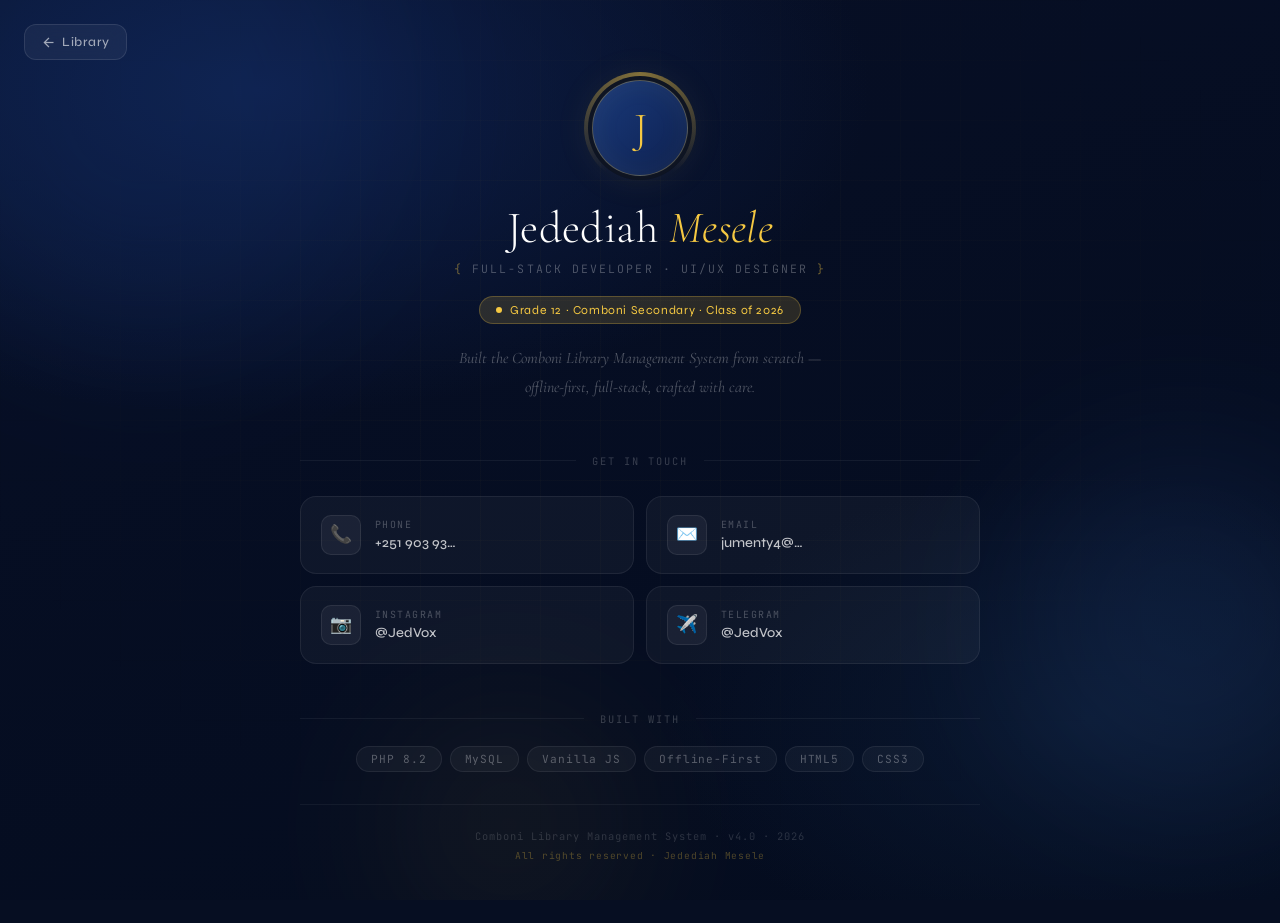
<file: developer.html>
<!DOCTYPE html>
<html lang="en">
<head>
  <meta charset="UTF-8">
  <meta name="viewport" content="width=device-width, initial-scale=1.0">
  <title>Jedediah Mesele · Developer</title>
  <link rel="preconnect" href="https://fonts.googleapis.com">
  <link href="https://fonts.googleapis.com/css2?family=Cormorant+Garamond:ital,wght@0,300;0,400;0,600;1,300;1,400&family=Syne:wght@400;500;700;800&family=JetBrains+Mono:wght@300;400&display=swap" rel="stylesheet">
  <link href="https://fonts.googleapis.com/icon?family=Material+Icons" rel="stylesheet">
  <style>
    *, *::before, *::after { box-sizing: border-box; margin: 0; padding: 0; }

    :root {
      --gold: #f5c842;
      --gold-dim: rgba(245, 200, 66, 0.15);
      --gold-border: rgba(245, 200, 66, 0.25);
      --navy: #060e22;
      --navy-mid: #0b1a38;
      --white: #ffffff;
      --white-60: rgba(255,255,255,0.6);
      --white-30: rgba(255,255,255,0.3);
      --white-10: rgba(255,255,255,0.08);
      --white-5: rgba(255,255,255,0.04);
    }

    html { scroll-behavior: smooth; }

    body {
      font-family: 'Syne', sans-serif;
      background: var(--navy);
      color: var(--white);
      min-height: 100vh;
      overflow-x: hidden;
    }

    /* ── BACKGROUND ── */
    .bg-scene {
      position: fixed; inset: 0; z-index: 0; overflow: hidden;
    }

    .bg-gradient {
      position: absolute; inset: 0;
      background: radial-gradient(ellipse 80% 60% at 20% 10%, #0d1f4a 0%, transparent 60%),
                  radial-gradient(ellipse 60% 50% at 85% 80%, #0a1830 0%, transparent 55%),
                  linear-gradient(160deg, #070f26 0%, #040c1e 100%);
    }

    .bg-grid {
      position: absolute; inset: 0;
      background-image:
        linear-gradient(rgba(245,200,66,0.025) 1px, transparent 1px),
        linear-gradient(90deg, rgba(245,200,66,0.025) 1px, transparent 1px);
      background-size: 60px 60px;
      mask-image: radial-gradient(ellipse 70% 70% at 50% 40%, black 30%, transparent 80%);
    }

    .orb {
      position: absolute;
      border-radius: 50%;
      filter: blur(80px);
      opacity: 0.18;
      animation: drift 12s ease-in-out infinite;
    }

    .orb-1 { width: 500px; height: 500px; background: #1a3a7a; top: -150px; left: -100px; animation-delay: 0s; }
    .orb-2 { width: 350px; height: 350px; background: #2a5090; top: 50%; right: -80px; animation-delay: -5s; }
    .orb-3 { width: 250px; height: 250px; background: #f5c842; bottom: -50px; left: 30%; animation-delay: -9s; opacity: 0.06; }

    @keyframes drift {
      0%, 100% { transform: translate(0, 0) scale(1); }
      33% { transform: translate(20px, -30px) scale(1.05); }
      66% { transform: translate(-15px, 20px) scale(0.97); }
    }

    /* ── LAYOUT ── */
    .page {
      position: relative; z-index: 1;
      min-height: 100vh;
      display: flex;
      align-items: center;
      justify-content: center;
      padding: 80px 24px 60px;
    }

    .card {
      width: 100%;
      max-width: 680px;
      animation: cardIn 0.9s cubic-bezier(0.16, 1, 0.3, 1) both;
    }

    @keyframes cardIn {
      from { opacity: 0; transform: translateY(32px); }
      to   { opacity: 1; transform: translateY(0); }
    }

    /* ── BACK BUTTON ── */
    .back-btn {
      position: fixed; top: 24px; left: 24px; z-index: 100;
      display: flex; align-items: center; gap: 6px;
      padding: 9px 16px;
      background: rgba(255,255,255,0.05);
      border: 1px solid rgba(255,255,255,0.1);
      border-radius: 12px;
      color: var(--white-60);
      font-family: 'Syne', sans-serif;
      font-size: 0.8rem;
      font-weight: 500;
      letter-spacing: 0.04em;
      text-decoration: none;
      backdrop-filter: blur(14px);
      transition: all 0.2s;
    }
    .back-btn:hover {
      background: rgba(255,255,255,0.1);
      color: var(--white);
      border-color: rgba(255,255,255,0.18);
    }
    .back-btn .material-icons { font-size: 15px; }

    /* ── HERO ── */
    .hero {
      text-align: center;
      margin-bottom: 52px;
      animation: fadeUp 0.8s 0.1s cubic-bezier(0.16,1,0.3,1) both;
    }

    @keyframes fadeUp {
      from { opacity: 0; transform: translateY(20px); }
      to   { opacity: 1; transform: translateY(0); }
    }

    /* Avatar */
    .avatar-wrap {
      position: relative;
      display: inline-block;
      margin-bottom: 28px;
    }

    .avatar-ring {
      position: absolute; inset: -8px;
      border-radius: 50%;
      background: conic-gradient(from 0deg, var(--gold), transparent 40%, transparent 60%, var(--gold) 100%);
      animation: spin 8s linear infinite;
      opacity: 0.5;
    }

    @keyframes spin { to { transform: rotate(360deg); } }

    .avatar-ring-inner {
      position: absolute; inset: -4px;
      border-radius: 50%;
      background: var(--navy);
    }

    .avatar {
      position: relative; z-index: 1;
      width: 96px; height: 96px;
      border-radius: 50%;
      background: linear-gradient(135deg, #1a3a7a, #0d2050);
      border: 1.5px solid rgba(245,200,66,0.3);
      display: flex; align-items: center; justify-content: center;
      font-family: 'Cormorant Garamond', serif;
      font-size: 2.6rem;
      font-weight: 300;
      color: var(--gold);
      animation: float 5s ease-in-out infinite;
      box-shadow: 0 0 40px rgba(245,200,66,0.1), inset 0 0 30px rgba(245,200,66,0.05);
    }

    @keyframes float {
      0%, 100% { transform: translateY(0); }
      50%       { transform: translateY(-8px); }
    }

    /* Name */
    .hero-name {
      font-family: 'Cormorant Garamond', serif;
      font-size: clamp(2rem, 5vw, 2.8rem);
      font-weight: 300;
      letter-spacing: 0.01em;
      color: var(--white);
      line-height: 1.1;
      margin-bottom: 8px;
    }

    .hero-name em {
      font-style: italic;
      color: var(--gold);
    }

    .hero-role {
      font-family: 'JetBrains Mono', monospace;
      font-size: 0.72rem;
      font-weight: 300;
      letter-spacing: 0.18em;
      text-transform: uppercase;
      color: var(--white-30);
      margin-bottom: 20px;
    }

    .hero-role::before { content: '{ '; color: var(--gold); opacity: 0.5; }
    .hero-role::after  { content: ' }'; color: var(--gold); opacity: 0.5; }

    /* Badge */
    .badge {
      display: inline-flex; align-items: center; gap: 8px;
      background: var(--gold-dim);
      border: 1px solid var(--gold-border);
      border-radius: 100px;
      padding: 6px 16px;
      font-size: 0.76rem;
      color: var(--gold);
      letter-spacing: 0.05em;
      margin-bottom: 20px;
    }

    .badge-dot {
      width: 6px; height: 6px;
      border-radius: 50%;
      background: var(--gold);
      animation: pulse 2s ease-in-out infinite;
    }

    @keyframes pulse {
      0%, 100% { opacity: 1; transform: scale(1); }
      50%       { opacity: 0.4; transform: scale(0.7); }
    }

    .hero-bio {
      font-family: 'Cormorant Garamond', serif;
      font-size: 1rem;
      font-style: italic;
      color: var(--white-30);
      line-height: 1.8;
      max-width: 380px;
      margin: 0 auto;
    }

    /* ── DIVIDER ── */
    .divider {
      display: flex; align-items: center; gap: 16px;
      margin-bottom: 28px;
    }
    .divider-line { flex: 1; height: 1px; background: rgba(255,255,255,0.06); }
    .divider-label {
      font-family: 'JetBrains Mono', monospace;
      font-size: 0.65rem;
      letter-spacing: 0.2em;
      text-transform: uppercase;
      color: rgba(255,255,255,0.2);
    }

    /* ── CONTACT GRID ── */
    .contact-grid {
      display: grid;
      grid-template-columns: 1fr 1fr;
      gap: 12px;
      margin-bottom: 48px;
      animation: fadeUp 0.8s 0.3s cubic-bezier(0.16,1,0.3,1) both;
    }

    .contact-card {
      position: relative;
      display: flex;
      align-items: center;
      gap: 14px;
      padding: 18px 20px;
      background: var(--white-5);
      border: 1px solid rgba(255,255,255,0.07);
      border-radius: 16px;
      text-decoration: none;
      color: var(--white);
      overflow: hidden;
      transition: all 0.25s cubic-bezier(0.16,1,0.3,1);
      group: true;
    }

    .contact-card::before {
      content: '';
      position: absolute; inset: 0;
      background: linear-gradient(135deg, rgba(245,200,66,0.06), transparent);
      opacity: 0;
      transition: opacity 0.25s;
    }

    .contact-card:hover {
      border-color: rgba(245,200,66,0.25);
      transform: translateY(-2px);
      box-shadow: 0 8px 30px rgba(0,0,0,0.3), 0 0 0 1px rgba(245,200,66,0.1);
    }

    .contact-card:hover::before { opacity: 1; }

    .contact-icon {
      width: 40px; height: 40px;
      border-radius: 10px;
      background: rgba(255,255,255,0.05);
      border: 1px solid rgba(255,255,255,0.08);
      display: flex; align-items: center; justify-content: center;
      font-size: 1.1rem;
      flex-shrink: 0;
      transition: all 0.25s;
    }

    .contact-card:hover .contact-icon {
      background: var(--gold-dim);
      border-color: var(--gold-border);
    }

    .contact-text { flex: 1; min-width: 0; }

    .contact-label {
      font-family: 'JetBrains Mono', monospace;
      font-size: 0.62rem;
      letter-spacing: 0.15em;
      text-transform: uppercase;
      color: rgba(255,255,255,0.25);
      margin-bottom: 3px;
    }

    .contact-value {
      font-size: 0.85rem;
      font-weight: 500;
      color: rgba(255,255,255,0.75);
      white-space: nowrap;
      overflow: hidden;
      text-overflow: ellipsis;
      transition: color 0.2s;
    }

    .contact-card:hover .contact-value { color: var(--white); }

    .contact-arrow {
      font-size: 14px;
      color: rgba(255,255,255,0.15);
      transition: all 0.2s;
      flex-shrink: 0;
    }

    .contact-card:hover .contact-arrow {
      color: var(--gold);
      transform: translate(2px, -2px);
    }

    /* ── STACK TAGS ── */
    .stack-section {
      animation: fadeUp 0.8s 0.45s cubic-bezier(0.16,1,0.3,1) both;
    }

    .stack-tags {
      display: flex; flex-wrap: wrap; gap: 8px;
      justify-content: center;
      margin-bottom: 32px;
    }

    .stack-tag {
      font-family: 'JetBrains Mono', monospace;
      font-size: 0.7rem;
      font-weight: 400;
      letter-spacing: 0.08em;
      color: rgba(255,255,255,0.3);
      background: rgba(255,255,255,0.04);
      border: 1px solid rgba(255,255,255,0.07);
      padding: 5px 14px;
      border-radius: 100px;
      transition: all 0.2s;
    }

    .stack-tag:hover {
      color: var(--gold);
      border-color: var(--gold-border);
      background: var(--gold-dim);
    }

    /* ── FOOTER ── */
    .footer {
      text-align: center;
      padding-top: 24px;
      border-top: 1px solid rgba(255,255,255,0.05);
      animation: fadeUp 0.8s 0.55s cubic-bezier(0.16,1,0.3,1) both;
    }

    .footer-text {
      font-family: 'JetBrains Mono', monospace;
      font-size: 0.65rem;
      letter-spacing: 0.1em;
      color: rgba(255,255,255,0.15);
    }

    .footer-version {
      display: inline-block;
      margin-top: 6px;
      font-family: 'JetBrains Mono', monospace;
      font-size: 0.6rem;
      color: rgba(245,200,66,0.3);
      letter-spacing: 0.08em;
    }

    /* ── RESPONSIVE ── */
    @media (max-width: 480px) {
      .contact-grid { grid-template-columns: 1fr; }
      .hero-name { font-size: 1.9rem; }
      .page { padding-top: 70px; }
    }
  </style>
</head>
<body>

  <!-- Background -->
  <div class="bg-scene">
    <div class="bg-gradient"></div>
    <div class="bg-grid"></div>
    <div class="orb orb-1"></div>
    <div class="orb orb-2"></div>
    <div class="orb orb-3"></div>
  </div>

  <!-- Back -->
  <a class="back-btn" href="index.html">
    <span class="material-icons">arrow_back</span>
    Library
  </a>

  <!-- Page -->
  <div class="page">
    <div class="card">

      <!-- Hero -->
      <div class="hero">
        <div class="avatar-wrap">
          <div class="avatar-ring"></div>
          <div class="avatar-ring-inner"></div>
          <div class="avatar">J</div>
        </div>

        <h1 class="hero-name">Jedediah <em>Mesele</em></h1>
        <p class="hero-role">Full-Stack Developer · UI/UX Designer</p>

        <div class="badge">
          <div class="badge-dot"></div>
          Grade 12 · Comboni Secondary · Class of 2026
        </div>

        <p class="hero-bio">
          Built the Comboni Library Management System from scratch —<br>
          offline-first, full-stack, crafted with care.
        </p>
      </div>

      <!-- Contact -->
      <div class="divider">
        <div class="divider-line"></div>
        <span class="divider-label">Get in touch</span>
        <div class="divider-line"></div>
      </div>

      <div class="contact-grid">

        <a class="contact-card" href="tel:+251903932959">
          <div class="contact-icon">📞</div>
          <div class="contact-text">
            <div class="contact-label">Phone</div>
            <div class="contact-value">+251 903 932 959</div>
          </div>
          <span class="contact-arrow material-icons">north_east</span>
        </a>

        <a class="contact-card" href="mailto:jumenty4@gmail.com">
          <div class="contact-icon">✉️</div>
          <div class="contact-text">
            <div class="contact-label">Email</div>
            <div class="contact-value">jumenty4@gmail.com</div>
          </div>
          <span class="contact-arrow material-icons">north_east</span>
        </a>

        <a class="contact-card" href="https://instagram.com/" target="_blank" rel="noopener">
          <div class="contact-icon">📷</div>
          <div class="contact-text">
            <div class="contact-label">Instagram</div>
            <div class="contact-value">@JedVox</div>
          </div>
          <span class="contact-arrow material-icons">north_east</span>
        </a>

        <a class="contact-card" href="https://t.me/" target="_blank" rel="noopener">
          <div class="contact-icon">✈️</div>
          <div class="contact-text">
            <div class="contact-label">Telegram</div>
            <div class="contact-value">@JedVox</div>
          </div>
          <span class="contact-arrow material-icons">north_east</span>
        </a>

      </div>

      <!-- Stack -->
      <div class="stack-section">
        <div class="divider" style="margin-bottom:20px">
          <div class="divider-line"></div>
          <span class="divider-label">Built with</span>
          <div class="divider-line"></div>
        </div>

        <div class="stack-tags">
          <span class="stack-tag">PHP 8.2</span>
          <span class="stack-tag">MySQL</span>
          <span class="stack-tag">Vanilla JS</span>
          <span class="stack-tag">Offline-First</span>
          <span class="stack-tag">HTML5</span>
          <span class="stack-tag">CSS3</span>
        </div>
      </div>

      <!-- Footer -->
      <div class="footer">
        <p class="footer-text">Comboni Library Management System · v4.0 · 2026</p>
        <span class="footer-version">All rights reserved · Jedediah Mesele</span>
      </div>

    </div>
  </div>

</body>
</html>
</file>
